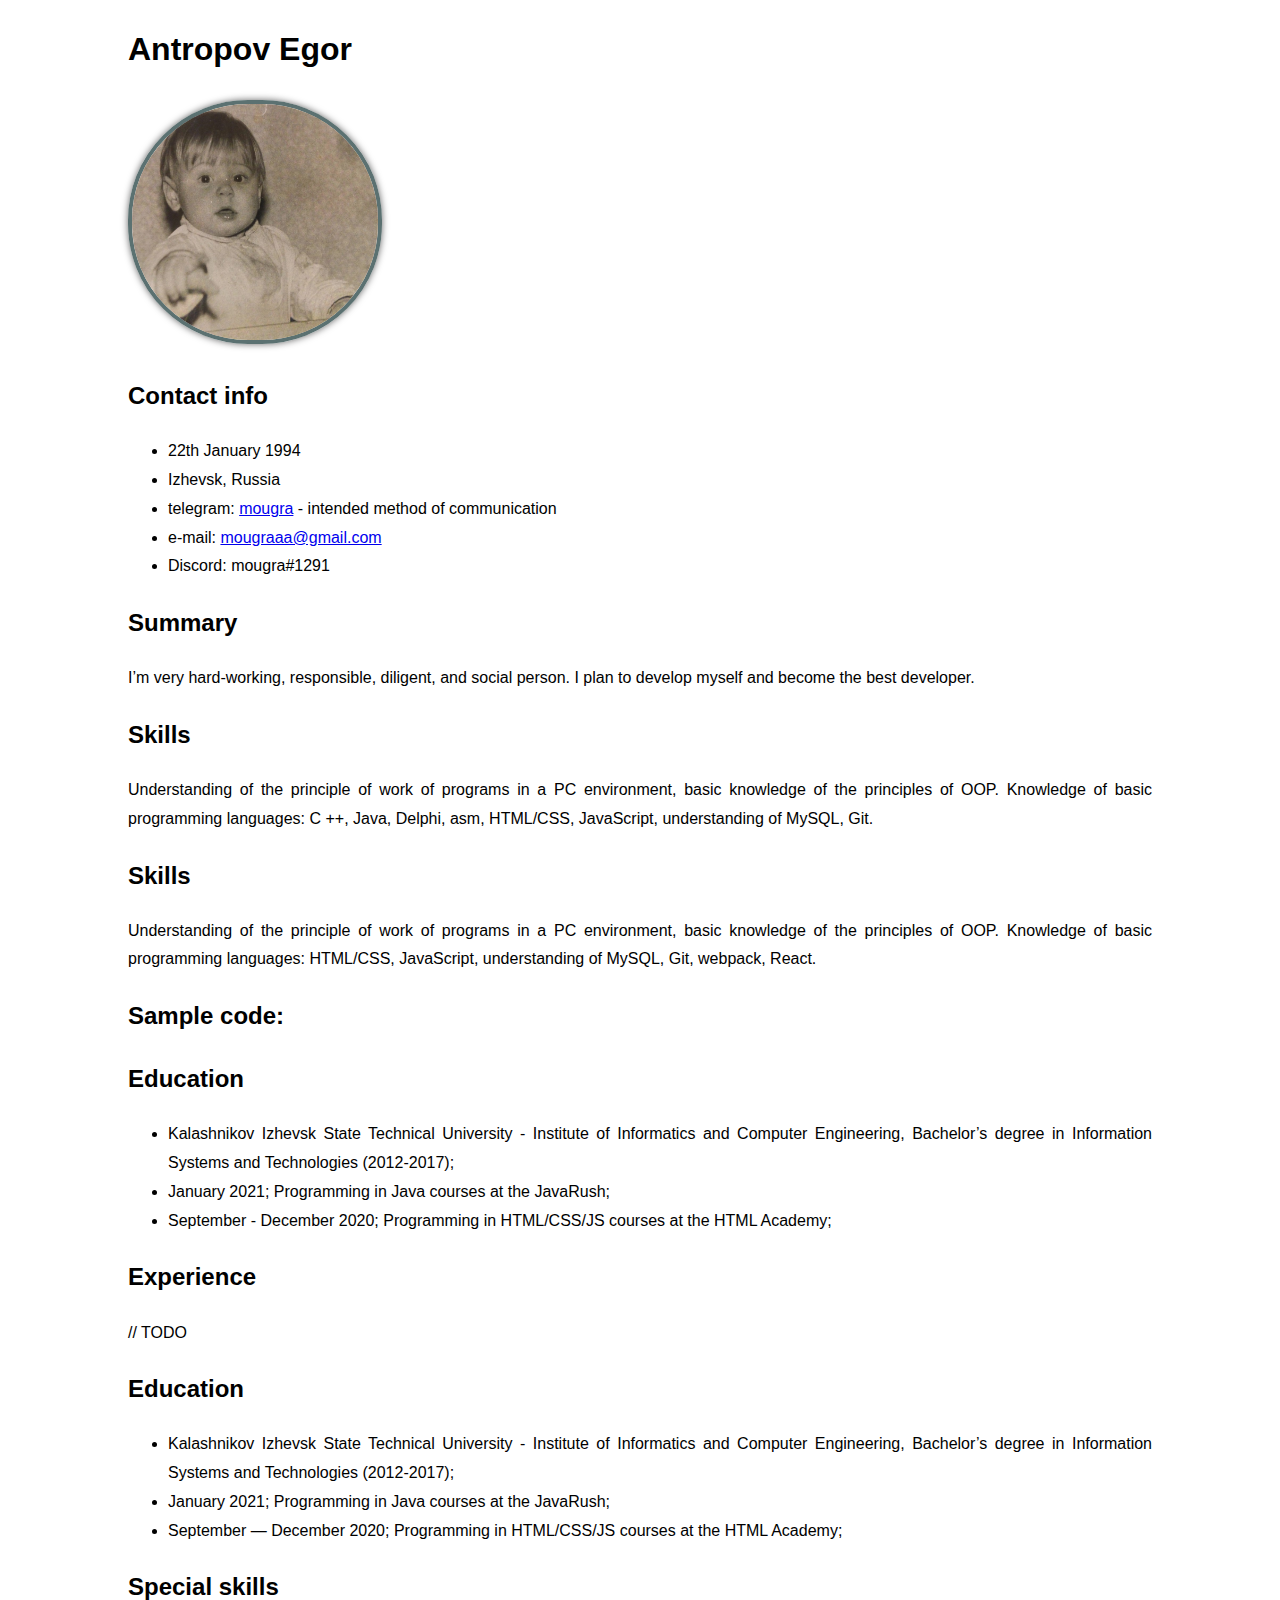
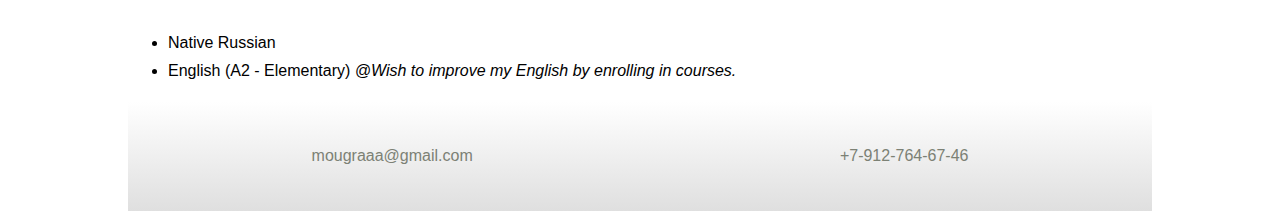
<file: index.html>
<!DOCTYPE html>
<html lang="en">

<head>
    <meta charset="UTF-8">
    <link rel="stylesheet" href="style.css">
    <meta name="viewport" content="width=device-width, initial-scale=1.0">

    <title>cv mougra</title>

</head>

<body class="cv-site">
    <header class="page-header">
        <h1 class="my-name">Antropov Egor</h1>
        <img src="/my_photo_cv.jpg" width="255" height="236" alt="My photo" class="img">
    </header>
    <main>
        <section class="intro">
            <div class="container">
                <h2 class="subheading">Contact info</h2>
                <ul>
                    <li>22th January 1994</li>
                    <li>Izhevsk, Russia</li>
                    <li>telegram: <a href="https://t.me/mougra">mougra</a> &#8209; intended method of communication</li>
                    <li>e&#8209;mail: <a href="http://www.google.com/gmail">mougraaa@gmail.com</a></li>
                    <li>Discord: mougra#1291</li>
                </ul>
            </div>
            <div class="container">
                <h2 class="subheading">Summary</h2>
                <p>I’m very hard&#8209;working, responsible, diligent, and social person. I plan to develop myself and
                    become
                    the best developer.</p>
            </div>
            <div class="container">
                <h2 class="subheading">Skills</h2>
                <p>Understanding of the principle of work of programs in a PC environment, basic knowledge of the
                    principles of OOP.
                    Knowledge of basic programming languages: C ++, Java, Delphi, asm, HTML/CSS, JavaScript,
                    understanding of MySQL, Git.</p>
            </div>
            <div class="container">
                <h2 class="subheading">Skills</h2>
                <p>Understanding of the principle of work of programs in a PC environment, basic knowledge of the
                    principles of OOP.
                    Knowledge of basic programming languages: HTML/CSS, JavaScript, understanding of MySQL, Git,
                    webpack, React.</p>
            </div>

            <div class="container">
                <h2 class="subheading">Sample code:</h2>
                <p></p>
            </div>
            <div class="container">
                <h2 class="subheading">Education</h2>
                <ul>
                    <li>Kalashnikov Izhevsk State Technical University &#8209; Institute of Informatics and Computer
                        Engineering, Bachelor’s degree in Information Systems and Technologies (2012&#8209;2017);</li>
                    <li>January 2021; Programming in Java courses at the JavaRush;</li>
                    <li>September &#8209; December 2020; Programming in HTML/CSS/JS courses at the HTML Academy;</li>
                </ul>
            </div>
            <div class="container">
                <h2 class="subheading">Experience</h2>
                <p>// TODO</p>
            </div>

            <div class="container">
                <h2 class="subheading">Education</h2>
                <ul>
                    <li>Kalashnikov Izhevsk State Technical University &#8209; Institute of Informatics and Computer
                        Engineering, Bachelor’s degree in Information Systems and Technologies (2012&#8209;2017);</li>
                    <li>January 2021; Programming in Java courses at the JavaRush;</li>
                    <li>September — December 2020; Programming in HTML/CSS/JS courses at the HTML Academy;</li>
                </ul>
            </div>
            <div class="container">
                <h2 class="subheading">Special skills</h2>
                <ul>
                    <li>Native Russian</li>
                    <li>English (A2 &#8209; Elementary) <i>@Wish to improve my English by enrolling in courses.</i>
                    </li>
                </ul>
            </div>
        </section>
    </main>
    <footer class="page-footer">
        <a class="header-footer" href="https://mail.google.com/">mougraaa@gmail.com</a>
        <a class="header-footer" href="tel:+7912764746">+7&#8209;912&#8209;764&#8209;67&#8209;46</a>
    </footer>
</body>

</html>
</file>
<file: style.css>
.cv-site {
    margin: 0 auto;
    max-width: 1024px;
    font-family: "Montserrat", "Helvetica", "Arial", sans-serif;
    font-size: 16px;
    text-align: justify;
    line-height: 1.8;
}

.img {
    width: 246px;
    border-radius: 120px; 
    border: 4px solid hsl(180, 11%, 40%); 
    box-shadow: 0 0 7px #666;
}

.page-footer {
  display: flex;
  justify-content: space-around;
    padding: 40px 0;
    background-image: linear-gradient(180deg, rgb(255, 255, 255), rgb(223, 223, 223));
  }
  
  .page-footer a,
  .page-footer p {
    color: #7c8175;
    text-decoration: none;
  }

  .footer-rsschool {
    height: 32px;
  }
</file>
